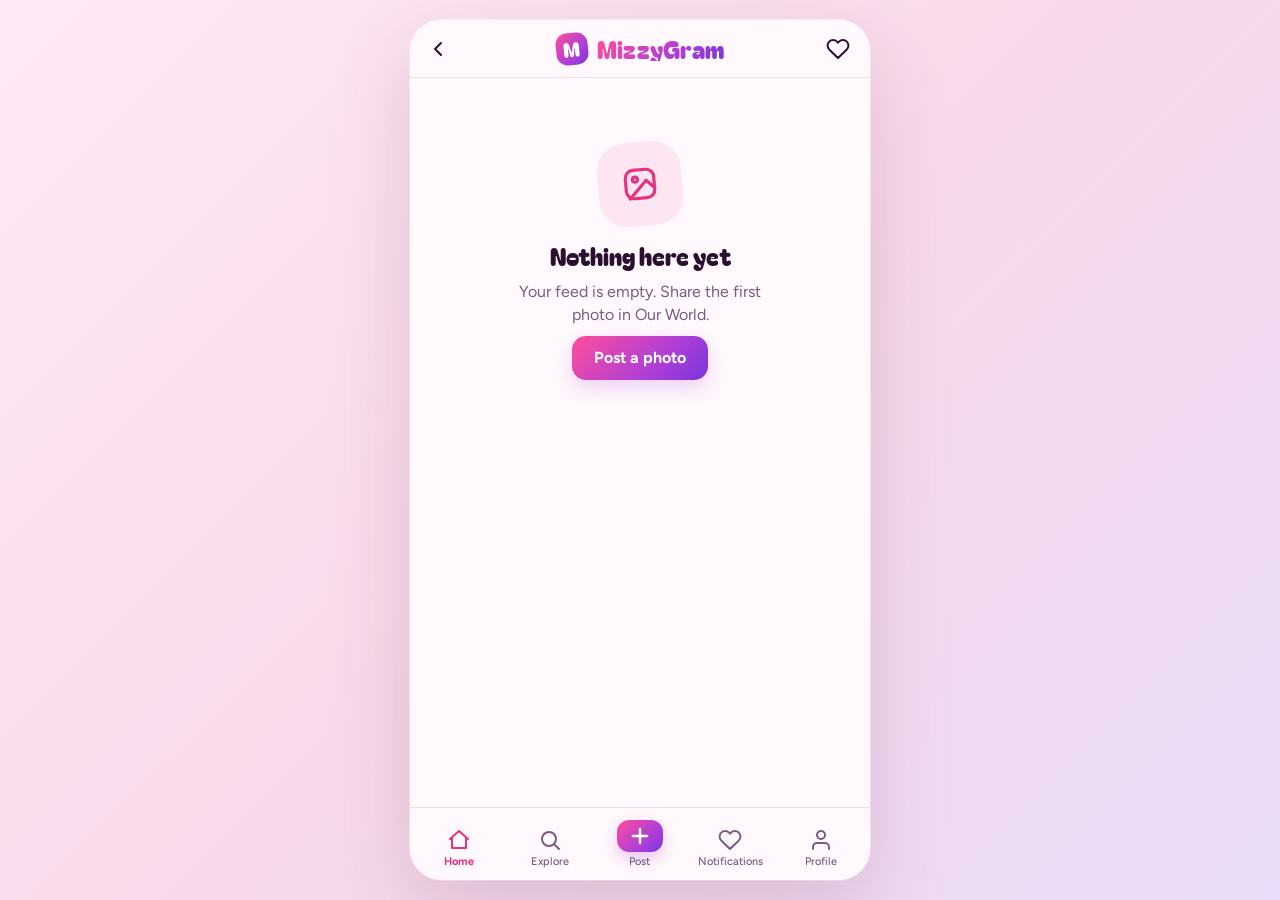
<file: mizzygram.html>
<!doctype html>
<html lang="en">
<head>
<meta charset="utf-8">
<meta name="viewport" content="width=device-width,initial-scale=1,viewport-fit=cover">
<meta name="theme-color" content="#fff8fc">
<title>MizzyGram — Our World</title>
<link rel="icon" href="favicon.ico">
<link rel="preconnect" href="https://fonts.googleapis.com">
<link rel="preconnect" href="https://fonts.gstatic.com" crossorigin>
<link rel="stylesheet" href="https://fonts.googleapis.com/css2?family=Bagel+Fat+One&family=Figtree:wght@400;500;700&display=swap">
<link rel="stylesheet" href="mizzygram.css">
</head>
<body>
<div class="app" id="app">

  <header class="top">
    <a class="topBtn" href="coop.html" aria-label="Back to Our World">
      <svg viewBox="0 0 24 24" aria-hidden="true"><path d="M15 18l-6-6 6-6"/></svg>
    </a>
    <a class="logo" href="#home" aria-label="MizzyGram home">
      <span class="mark" aria-hidden="true">M</span>
      <span class="word">MizzyGram</span>
    </a>
    <a class="topBtn" href="#notifications" aria-label="Notifications">
      <svg viewBox="0 0 24 24" aria-hidden="true"><path d="M20.8 4.6a5.5 5.5 0 0 0-7.8 0L12 5.7l-1-1.1a5.5 5.5 0 0 0-7.8 7.8l1 1.1L12 21l7.8-7.5 1-1.1a5.5 5.5 0 0 0 0-7.8z"/></svg>
    </a>
  </header>

  <main id="view" tabindex="-1"></main>

  <nav class="bottom" aria-label="MizzyGram navigation">
    <a href="#home" data-view="home">
      <svg viewBox="0 0 24 24" aria-hidden="true"><path d="M3 11l9-8 9 8"/><path d="M5 10v10h14V10"/></svg>
      <span>Home</span>
    </a>
    <a href="#explore" data-view="explore">
      <svg viewBox="0 0 24 24" aria-hidden="true"><circle cx="11" cy="11" r="7"/><path d="M21 21l-4.35-4.35"/></svg>
      <span>Explore</span>
    </a>
    <a href="#post" data-view="post" class="navPost">
      <b class="plusTile"><svg viewBox="0 0 24 24" aria-hidden="true"><path d="M12 5v14M5 12h14"/></svg></b>
      <span>Post</span>
    </a>
    <a href="#notifications" data-view="notifications">
      <svg viewBox="0 0 24 24" aria-hidden="true"><path d="M20.8 4.6a5.5 5.5 0 0 0-7.8 0L12 5.7l-1-1.1a5.5 5.5 0 0 0-7.8 7.8l1 1.1L12 21l7.8-7.5 1-1.1a5.5 5.5 0 0 0 0-7.8z"/></svg>
      <span>Notifications</span>
    </a>
    <a href="#profile" data-view="profile">
      <svg viewBox="0 0 24 24" aria-hidden="true"><path d="M20 21v-2a4 4 0 0 0-4-4H8a4 4 0 0 0-4 4v2"/><circle cx="12" cy="7" r="4"/></svg>
      <span>Profile</span>
    </a>
  </nav>

  <div id="sheet" hidden></div>
  <div id="toast" role="status" aria-live="polite"></div>
</div>
<script src="mizzygram.js"></script>
</body>
</html>
</file>
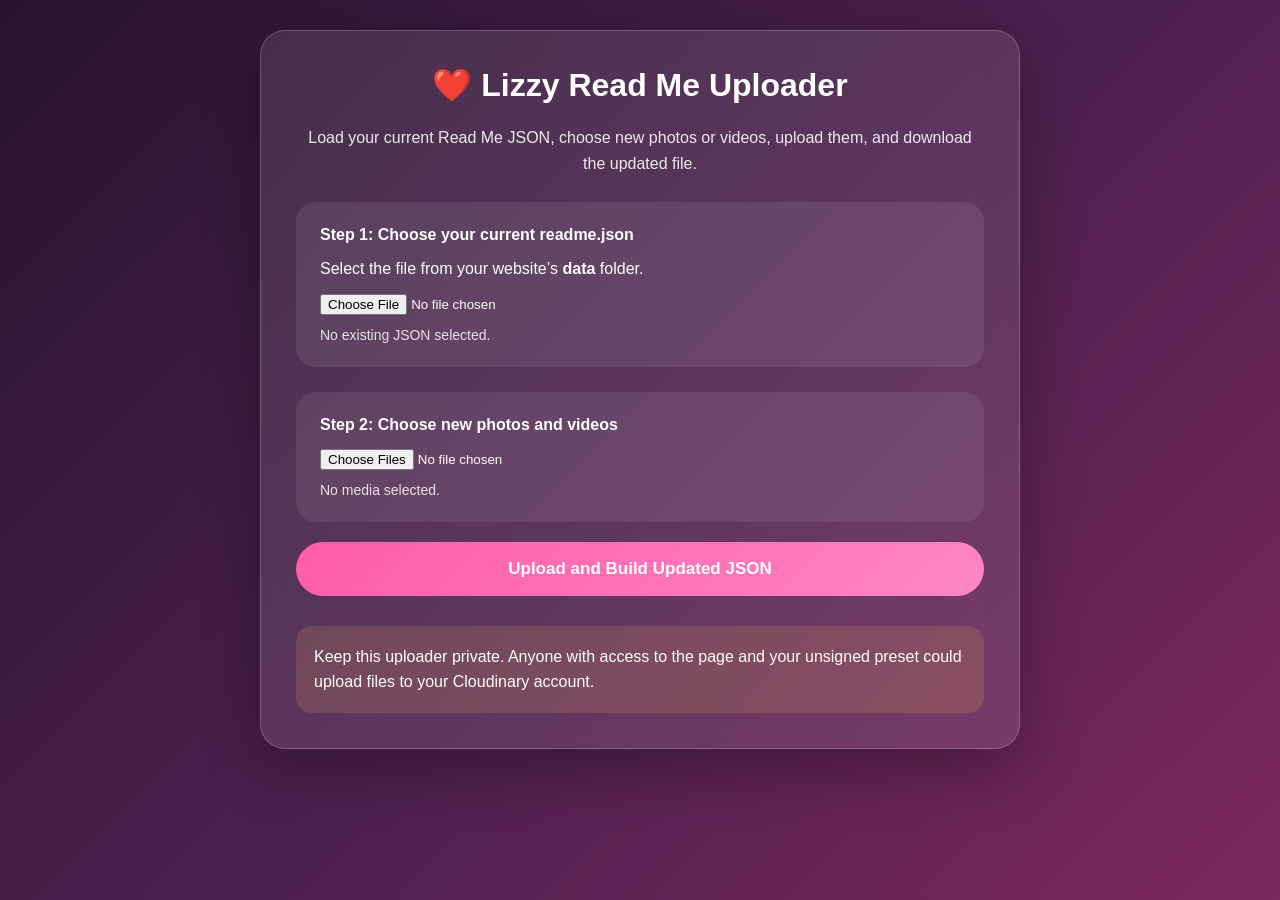
<file: upload.html>
<!DOCTYPE html>
<html lang="en">

<head>
    <meta charset="UTF-8">
    <meta name="viewport" content="width=device-width, initial-scale=1.0">

    <title>Lizzy Read Me Uploader</title>

    <style>
        * {
            box-sizing: border-box;
        }

        body {
            margin: 0;
            min-height: 100vh;
            padding: 30px 15px;
            font-family: Arial, sans-serif;
            color: white;
            background: linear-gradient(
                135deg,
                #28142f,
                #4b204d,
                #7d285f
            );
        }

        .uploader {
            width: min(760px, 100%);
            margin: 0 auto;
            padding: 35px;
            border: 1px solid rgba(255, 255, 255, 0.2);
            border-radius: 25px;
            background: rgba(255, 255, 255, 0.1);
            box-shadow: 0 20px 60px rgba(0, 0, 0, 0.3);
            backdrop-filter: blur(16px);
        }

        h1,
        h2 {
            text-align: center;
        }

        h1 {
            margin-top: 0;
        }

        .description {
            line-height: 1.6;
            text-align: center;
            opacity: 0.9;
        }

        .section {
            margin-top: 25px;
            padding: 24px;
            border-radius: 20px;
            background: rgba(255, 255, 255, 0.08);
        }

        .section strong {
            display: block;
            margin-bottom: 10px;
        }

        input[type="file"] {
            display: block;
            width: 100%;
            margin-top: 15px;
            color: white;
        }

        button {
            width: 100%;
            margin-top: 20px;
            padding: 17px;
            border: none;
            border-radius: 999px;
            font-size: 17px;
            font-weight: bold;
            color: white;
            background: linear-gradient(135deg, #ff5ca8, #ff86c4);
            cursor: pointer;
        }

        button:hover {
            transform: translateY(-2px);
        }

        button:disabled {
            cursor: not-allowed;
            opacity: 0.5;
            transform: none;
        }

        #status {
            margin-top: 25px;
            line-height: 1.7;
            text-align: center;
        }

        .progressOuter {
            display: none;
            height: 12px;
            margin-top: 25px;
            overflow: hidden;
            border-radius: 999px;
            background: rgba(255, 255, 255, 0.18);
        }

        #progressBar {
            width: 0%;
            height: 100%;
            transition: width 0.3s;
            background: white;
        }

        .results {
            margin-top: 35px;
        }

        textarea {
            width: 100%;
            min-height: 280px;
            padding: 18px;
            resize: vertical;
            border: none;
            border-radius: 16px;
            font-family: Consolas, monospace;
            font-size: 14px;
            line-height: 1.5;
        }

        .secondaryButton {
            background: rgba(255, 255, 255, 0.18);
        }

        .downloadButton {
            background: linear-gradient(135deg, #ff4f9a, #ff79bd);
        }

        .hidden {
            display: none;
        }

        .warning {
            margin-top: 30px;
            padding: 18px;
            border-radius: 16px;
            line-height: 1.6;
            background: rgba(255, 190, 80, 0.15);
        }

        .fileCount {
            margin-top: 12px;
            font-size: 14px;
            opacity: 0.85;
        }

        @media (max-width: 600px) {
            .uploader {
                padding: 22px;
            }
        }
    </style>
</head>

<body>

    <main class="uploader">

        <h1>❤️ Lizzy Read Me Uploader</h1>

        <p class="description">
            Load your current Read Me JSON, choose new photos or videos,
            upload them, and download the updated file.
        </p>

        <section class="section">

            <strong>Step 1: Choose your current readme.json</strong>

            <p>
                Select the file from your website’s
                <b>data</b> folder.
            </p>

            <input
                id="existingJsonInput"
                type="file"
                accept=".json,application/json"
            >

            <div id="existingStatus" class="fileCount">
                No existing JSON selected.
            </div>

        </section>

        <section class="section">

            <strong>Step 2: Choose new photos and videos</strong>

            <input
                id="mediaInput"
                type="file"
                accept="image/*,video/*"
                multiple
            >

            <div id="mediaStatus" class="fileCount">
                No media selected.
            </div>

        </section>

        <button id="uploadButton">
            Upload and Build Updated JSON
        </button>

        <div class="progressOuter" id="progressOuter">
            <div id="progressBar"></div>
        </div>

        <div id="status"></div>

        <section id="resultsSection" class="results hidden">

            <h2>Updated readme.json</h2>

            <textarea id="jsonOutput" readonly></textarea>

            <button id="downloadButton" class="downloadButton">
                Download Updated readme.json
            </button>

            <button id="copyButton" class="secondaryButton">
                Copy JSON
            </button>

        </section>

        <div class="warning">
            Keep this uploader private. Anyone with access to the page and
            your unsigned preset could upload files to your Cloudinary account.
        </div>

    </main>

    <script>
        const CLOUD_NAME = "bdfevohg";
        const UPLOAD_PRESET = "readme_upload";

        const existingJsonInput =
            document.getElementById("existingJsonInput");

        const mediaInput =
            document.getElementById("mediaInput");

        const existingStatus =
            document.getElementById("existingStatus");

        const mediaStatus =
            document.getElementById("mediaStatus");

        const uploadButton =
            document.getElementById("uploadButton");

        const statusBox =
            document.getElementById("status");

        const progressOuter =
            document.getElementById("progressOuter");

        const progressBar =
            document.getElementById("progressBar");

        const resultsSection =
            document.getElementById("resultsSection");

        const jsonOutput =
            document.getElementById("jsonOutput");

        const downloadButton =
            document.getElementById("downloadButton");

        const copyButton =
            document.getElementById("copyButton");

        let existingMemories = [];
        let finalMemories = [];

        existingJsonInput.addEventListener(
            "change",
            loadExistingJson
        );

        mediaInput.addEventListener(
            "change",
            showMediaCount
        );

        uploadButton.addEventListener(
            "click",
            uploadFiles
        );

        downloadButton.addEventListener(
            "click",
            downloadJson
        );

        copyButton.addEventListener(
            "click",
            copyJson
        );

        async function loadExistingJson() {
            const file = existingJsonInput.files[0];

            if (!file) {
                existingMemories = [];
                existingStatus.textContent =
                    "No existing JSON selected.";
                return;
            }

            try {
                const text = await file.text();
                const parsedData = JSON.parse(text);

                if (!Array.isArray(parsedData)) {
                    throw new Error(
                        "The JSON must contain a list of memories."
                    );
                }

                existingMemories = parsedData;

                existingStatus.textContent =
                    `✅ Loaded ${existingMemories.length} existing item(s).`;
            } catch (error) {
                existingMemories = [];

                existingStatus.textContent =
                    "❌ This JSON file could not be read.";

                console.error(error);
            }
        }

        function showMediaCount() {
            const files = Array.from(mediaInput.files);

            if (files.length === 0) {
                mediaStatus.textContent =
                    "No media selected.";
                return;
            }

            mediaStatus.textContent =
                `${files.length} new file(s) selected.`;
        }

        async function uploadFiles() {
            const files = Array.from(mediaInput.files);

            if (files.length === 0) {
                statusBox.textContent =
                    "Please choose at least one photo or video.";
                return;
            }

            uploadButton.disabled = true;
            resultsSection.classList.add("hidden");
            progressOuter.style.display = "block";
            progressBar.style.width = "0%";

            const newMemories = [];
            const failedFiles = [];

            for (let index = 0; index < files.length; index++) {
                const file = files[index];

                statusBox.textContent =
                    `Uploading ${index + 1} of ${files.length}: ${file.name}`;

                try {
                    const memory =
                        await uploadOneFile(file);

                    newMemories.push(memory);
                } catch (error) {
                    failedFiles.push(file.name);
                    console.error(
                        "Upload failed:",
                        file.name,
                        error
                    );
                }

                const percentage =
                    Math.round(
                        ((index + 1) / files.length) * 100
                    );

                progressBar.style.width =
                    percentage + "%";
            }

            finalMemories = [
                ...existingMemories,
                ...newMemories
            ];

            jsonOutput.value =
                JSON.stringify(finalMemories, null, 2);

            resultsSection.classList.remove("hidden");

            if (failedFiles.length === 0) {
                statusBox.textContent =
                    `✅ Added ${newMemories.length} new file(s). ` +
                    `The updated JSON contains ${finalMemories.length} item(s).`;
            } else {
                statusBox.innerHTML =
                    `Uploaded ${newMemories.length} file(s).<br>` +
                    `Failed: ${failedFiles.join(", ")}`;
            }

            uploadButton.disabled = false;
        }

        async function uploadOneFile(file) {
            const formData = new FormData();

            formData.append("file", file);
            formData.append(
                "upload_preset",
                UPLOAD_PRESET
            );

            const uploadUrl =
                `https://api.cloudinary.com/v1_1/${CLOUD_NAME}/auto/upload`;

            const response = await fetch(uploadUrl, {
                method: "POST",
                body: formData
            });

            const result = await response.json();

            if (!response.ok) {
                const message =
                    result.error?.message ||
                    "Cloudinary upload failed.";

                throw new Error(message);
            }

            const isVideo =
                result.resource_type === "video" ||
                file.type.startsWith("video/");

            return {
                type: isVideo ? "video" : "image",
                url: result.secure_url
            };
        }

        function downloadJson() {
            if (finalMemories.length === 0) {
                statusBox.textContent =
                    "There is no updated JSON to download.";
                return;
            }

            const jsonText =
                JSON.stringify(finalMemories, null, 2);

            const blob = new Blob(
                [jsonText],
                { type: "application/json" }
            );

            const downloadUrl =
                URL.createObjectURL(blob);

            const link =
                document.createElement("a");

            link.href = downloadUrl;
            link.download = "readme.json";

            document.body.appendChild(link);
            link.click();
            link.remove();

            URL.revokeObjectURL(downloadUrl);

            downloadButton.textContent =
                "Downloaded ✅";

            setTimeout(() => {
                downloadButton.textContent =
                    "Download Updated readme.json";
            }, 1800);
        }

        async function copyJson() {
            try {
                await navigator.clipboard.writeText(
                    jsonOutput.value
                );

                copyButton.textContent =
                    "Copied ✅";
            } catch (error) {
                jsonOutput.select();
                document.execCommand("copy");

                copyButton.textContent =
                    "Copied ✅";
            }

            setTimeout(() => {
                copyButton.textContent =
                    "Copy JSON";
            }, 1800);
        }
    </script>

</body>
</html>
</file>
<file: mizzygram.css>
:root{
  --ink:#2a1030; --soft:#7a5b81; --paper:#fff8fc; --line:#f1dbe9; --blush:#fde6f2;
  --pink:#e8317f; --violet:#7a35dc;
  --grad:linear-gradient(135deg,#ff4d9a 0%,#b23fd6 60%,#7a35dc 100%);
  --display:"Bagel Fat One","Trebuchet MS",system-ui,sans-serif;
  --body:"Figtree",system-ui,-apple-system,"Segoe UI",sans-serif;
}
*{box-sizing:border-box}
[hidden]{display:none!important}
html,body{height:100%}
body{
  margin:0;padding:20px;display:flex;justify-content:center;align-items:center;
  font-family:var(--body);color:var(--ink);
  background:linear-gradient(135deg,#ffeaf5,#f8d9eb,#eadcf8);
}
a{color:inherit;text-decoration:none}
button{font:inherit;color:inherit}
svg{fill:none;stroke:currentColor;stroke-width:2;stroke-linecap:round;stroke-linejoin:round}
:focus-visible{outline:3px solid var(--violet);outline-offset:2px;border-radius:8px}

/* ---------- frame ---------- */
.app{
  position:relative;overflow:hidden;display:flex;flex-direction:column;
  width:100%;max-width:460px;height:calc(100vh - 40px);height:min(calc(100dvh - 40px),880px);
  background:var(--paper);border-radius:32px;
  box-shadow:0 30px 80px #7d426033,0 0 0 1px #fff9;
}
@media(max-width:520px){
  body{padding:0}
  .app{height:100vh;height:100dvh;max-width:none;border-radius:0;box-shadow:none}
}

/* ---------- header ---------- */
.top{
  flex:none;display:grid;grid-template-columns:48px 1fr 48px;align-items:center;
  height:58px;padding:0 6px;border-bottom:1px solid var(--line);background:var(--paper);
}
.topBtn{display:grid;place-items:center;width:44px;height:44px;border-radius:14px}
.topBtn:hover{background:var(--blush)}
.topBtn svg{width:24px;height:24px}
.logo{display:flex;align-items:center;justify-content:center;gap:9px}
.mark{
  display:grid;place-items:center;width:32px;height:32px;border-radius:11px;
  background:var(--grad);color:#fff;font:400 20px/1 var(--display);transform:rotate(-6deg);
}
.word{
  font:400 24px/1 var(--display);letter-spacing:.01em;
  background:var(--grad);-webkit-background-clip:text;background-clip:text;color:transparent;
}

/* ---------- scroll area ---------- */
#view{flex:1;min-height:0;overflow-y:auto;overscroll-behavior:contain;outline:0}

/* ---------- bottom nav ---------- */
.bottom{
  flex:none;display:grid;grid-template-columns:repeat(5,1fr);align-items:end;
  padding:6px 4px calc(6px + env(safe-area-inset-bottom,0px));
  border-top:1px solid var(--line);background:var(--paper);
}
.bottom a{
  display:flex;flex-direction:column;align-items:center;gap:3px;padding:6px 0;
  color:var(--soft);font-size:11px;font-weight:500;border-radius:14px;min-width:0;
}
.bottom a span{white-space:nowrap;overflow:hidden;text-overflow:ellipsis;max-width:100%}
.bottom a svg{width:24px;height:24px}
.bottom a[aria-current="page"]{color:var(--pink);font-weight:700}
.plusTile{
  display:grid;place-items:center;width:46px;height:32px;border-radius:12px;
  background:var(--grad);color:#fff;box-shadow:0 6px 14px #b23fd644;
}
.plusTile svg{width:20px;height:20px;stroke-width:2.6}
.navPost[aria-current="page"] .plusTile{box-shadow:0 0 0 3px #ffd0e6}

/* ---------- feed ---------- */
.post{padding-bottom:10px;border-bottom:1px solid var(--line)}
.postHead{display:flex;align-items:center;gap:10px;padding:12px 14px}
.ava{flex:none;width:38px;height:38px;padding:2px;border-radius:50%;background:var(--grad)}
.ava img{display:block;width:100%;height:100%;border-radius:50%;object-fit:cover;border:2px solid var(--paper)}
.ava.sm{width:30px;height:30px;padding:0;background:none}
.ava.sm img{border:0}
.uname{font-weight:700}
.postHead time{margin-left:auto;font-size:12px;color:var(--soft)}
.photo{position:relative;background:var(--blush);user-select:none;-webkit-user-select:none}
.photo>img{display:block;width:100%;max-height:560px;object-fit:cover}
.burst{position:absolute;inset:0;display:grid;place-items:center;pointer-events:none;opacity:0}
.burst svg{width:96px;height:96px;fill:#fff;stroke:none;filter:drop-shadow(0 6px 16px #2a103066)}
.photo.pop .burst{animation:pop .7s ease-out}
@keyframes pop{0%{opacity:0;transform:scale(.5)}25%{opacity:1;transform:scale(1.1)}70%{opacity:1;transform:scale(1)}100%{opacity:0;transform:scale(1)}}
.actions{display:flex;gap:2px;padding:6px 8px 0}
.act{display:grid;place-items:center;width:44px;height:44px;border:0;background:none;border-radius:14px;cursor:pointer}
.act:hover{background:var(--blush)}
.act svg{width:26px;height:26px}
.act.on{color:var(--pink)}
.act.on svg{fill:currentColor}
.likes{padding:0 14px;font-weight:700;font-size:14px}
.cap{padding:4px 14px 0;line-height:1.45;overflow-wrap:anywhere;white-space:pre-line}
.cap b{margin-right:6px}
.viewC{display:block;margin:6px 14px 0;padding:0;border:0;background:none;color:var(--soft);cursor:pointer;font-size:14px}

/* ---------- empty states ---------- */
.empty{display:grid;justify-items:center;gap:10px;padding:64px 32px;text-align:center}
.empty .bigIcon{
  display:grid;place-items:center;width:84px;height:84px;border-radius:28px;
  background:var(--blush);color:var(--pink);transform:rotate(-5deg);margin-bottom:6px;
}
.empty .bigIcon svg{width:38px;height:38px}
.empty h2{margin:0;font:400 24px/1.15 var(--display)}
.empty p{margin:0;color:var(--soft);max-width:28ch;line-height:1.45}

/* ---------- buttons ---------- */
.btn{
  display:inline-flex;align-items:center;justify-content:center;gap:8px;
  min-height:44px;padding:0 22px;border:0;border-radius:14px;font-weight:700;cursor:pointer;
}
.btn.primary{background:var(--grad);color:#fff;box-shadow:0 8px 18px #b23fd633}
.btn.ghost{background:var(--blush);color:var(--ink)}
.btn.block{width:100%}
.btn:disabled{opacity:.45;cursor:not-allowed;box-shadow:none}

/* ---------- profile ---------- */
.pHead{display:grid;grid-template-columns:auto 1fr;gap:20px;align-items:center;padding:20px 16px 8px}
.pAva{width:94px;height:94px;padding:3px;border-radius:50%;background:var(--grad)}
.pAva img{display:block;width:100%;height:100%;border-radius:50%;object-fit:cover;border:3px solid var(--paper)}
.stats{display:grid;grid-template-columns:repeat(3,1fr);text-align:center}
.stats b{display:block;font-size:19px}
.stats span{font-size:12px;color:var(--soft)}
.pInfo{padding:6px 16px 14px}
.pName{margin:0;font:400 21px/1.2 var(--display)}
.pUser{color:var(--soft);font-size:14px}
.pBio{margin:8px 0 14px;line-height:1.45;white-space:pre-line}
.gridLabel{display:flex;align-items:center;justify-content:center;gap:8px;padding:10px;border-top:1px solid var(--line);font-weight:700;font-size:13px}
.gridLabel svg{width:18px;height:18px}
.grid{display:grid;grid-template-columns:repeat(3,1fr);gap:2px}
.tile{aspect-ratio:1;padding:0;border:0;background:var(--blush);cursor:pointer;overflow:hidden}
.tile img{display:block;width:100%;height:100%;object-fit:cover}
.tile:hover img{transform:scale(1.04);transition:transform .25s}
.gridEmpty{padding:40px 24px;text-align:center;color:var(--soft)}
.pageTitle{margin:0;padding:18px 16px 12px;font:400 22px/1.1 var(--display)}

/* ---------- create post ---------- */
.compose{padding:16px;display:grid;gap:14px}
.drop{
  position:relative;display:grid;place-items:center;aspect-ratio:1;overflow:hidden;cursor:pointer;
  border:2px dashed #e6b3d1;border-radius:22px;background:var(--blush);text-align:center;color:var(--soft);
}
.drop:hover{border-color:var(--pink)}
.drop input{position:absolute;inset:0;opacity:0;cursor:pointer;width:100%;height:100%}
.drop:focus-within{outline:3px solid var(--violet);outline-offset:2px}
.dropHint{display:grid;justify-items:center;gap:8px;padding:20px;pointer-events:none}
.dropHint svg{width:40px;height:40px;color:var(--pink)}
.dropHint b{color:var(--ink)}
.drop img{position:absolute;inset:0;width:100%;height:100%;object-fit:cover;pointer-events:none}
.compose label.lbl{font-weight:700;font-size:14px}
.compose textarea{
  width:100%;min-height:110px;resize:vertical;padding:13px 14px;font:inherit;color:var(--ink);
  border:1.5px solid var(--line);border-radius:16px;background:#fff;
}
.compose textarea:focus{outline:3px solid #b23fd655;border-color:var(--violet)}
.count{margin-top:-8px;text-align:right;font-size:12px;color:var(--soft)}
.err{color:#b4173f;font-size:14px;min-height:1em}

/* ---------- notifications ---------- */
/* (empty state only in phase 1) */

/* ---------- bottom sheet ---------- */
#sheet{position:absolute;inset:0;z-index:20;display:flex;align-items:flex-end;background:#2a104773}
.sheetBody{
  width:100%;max-height:88%;display:flex;flex-direction:column;
  background:var(--paper);border-radius:26px 26px 0 0;animation:up .22s ease-out;
}
@keyframes up{from{transform:translateY(40px);opacity:0}to{transform:none;opacity:1}}
.sheetHead{flex:none;display:flex;align-items:center;justify-content:space-between;padding:14px 8px 10px 20px;border-bottom:1px solid var(--line)}
.sheetHead h2{margin:0;font:400 19px/1 var(--display)}
.sheetScroll{flex:1;min-height:0;overflow-y:auto}
.cList{padding:6px 16px;display:grid;gap:14px}
.cItem{display:grid;grid-template-columns:auto 1fr;gap:10px;align-items:start;line-height:1.4;overflow-wrap:anywhere}
.cItem time{display:block;font-size:12px;color:var(--soft);margin-top:2px}
.cNone{padding:30px 16px;text-align:center;color:var(--soft)}
.cForm{
  flex:none;display:flex;gap:8px;align-items:center;
  padding:10px 12px calc(10px + env(safe-area-inset-bottom,0px));border-top:1px solid var(--line);
}
.cForm input{flex:1;min-width:0;height:44px;padding:0 14px;font:inherit;color:var(--ink);border:1.5px solid var(--line);border-radius:14px;background:#fff}
.cForm input:focus{outline:3px solid #b23fd655;border-color:var(--violet)}

/* ---------- toast ---------- */
#toast{
  position:absolute;left:50%;bottom:88px;z-index:30;max-width:calc(100% - 40px);
  padding:11px 18px;border-radius:999px;background:var(--ink);color:#fff;font-size:14px;font-weight:500;
  transform:translate(-50%,12px);opacity:0;pointer-events:none;transition:opacity .2s,transform .2s;
}
#toast.show{opacity:1;transform:translate(-50%,0)}

@media(prefers-reduced-motion:reduce){
  *,*::before,*::after{animation-duration:.01ms!important;transition-duration:.01ms!important}
}
</file>
